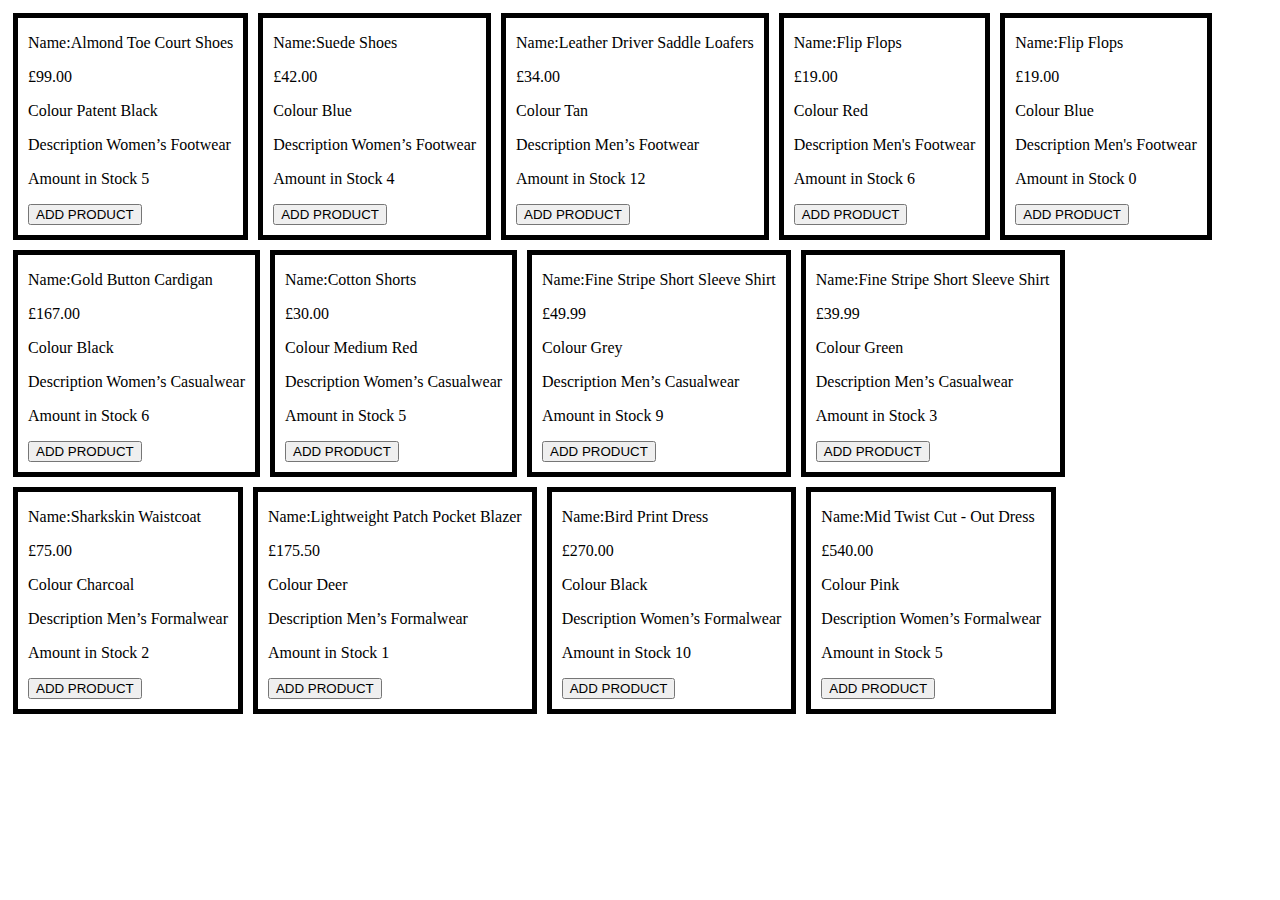
<file: public/index.html>
<!DOCTYPE html>
<html>
  <head>
    <meta charset="utf-8">
    <link rel="stylesheet" type="text/css" href="css/style.css">
    <title>
      Retail Store
    </title>
  </head>

  <body>
    <div id='error'></div>
    <div id='total'></div>
    <div id='vouchers'></div>
    <div id='stock-list'></div>
    <div id='shopping-cart'></div>

    <script type="text/javascript" src="js/StockList.js"></script>
    <script type="text/javascript" src="js/Shop.js"></script>
    <script type="text/javascript" src="js/Product.js"></script>
    <script type="text/javascript" src="js/PromoRules.js"></script>
    <script type="text/javascript" src="js/Main.js"></script>
  </body>
</html>
</file>
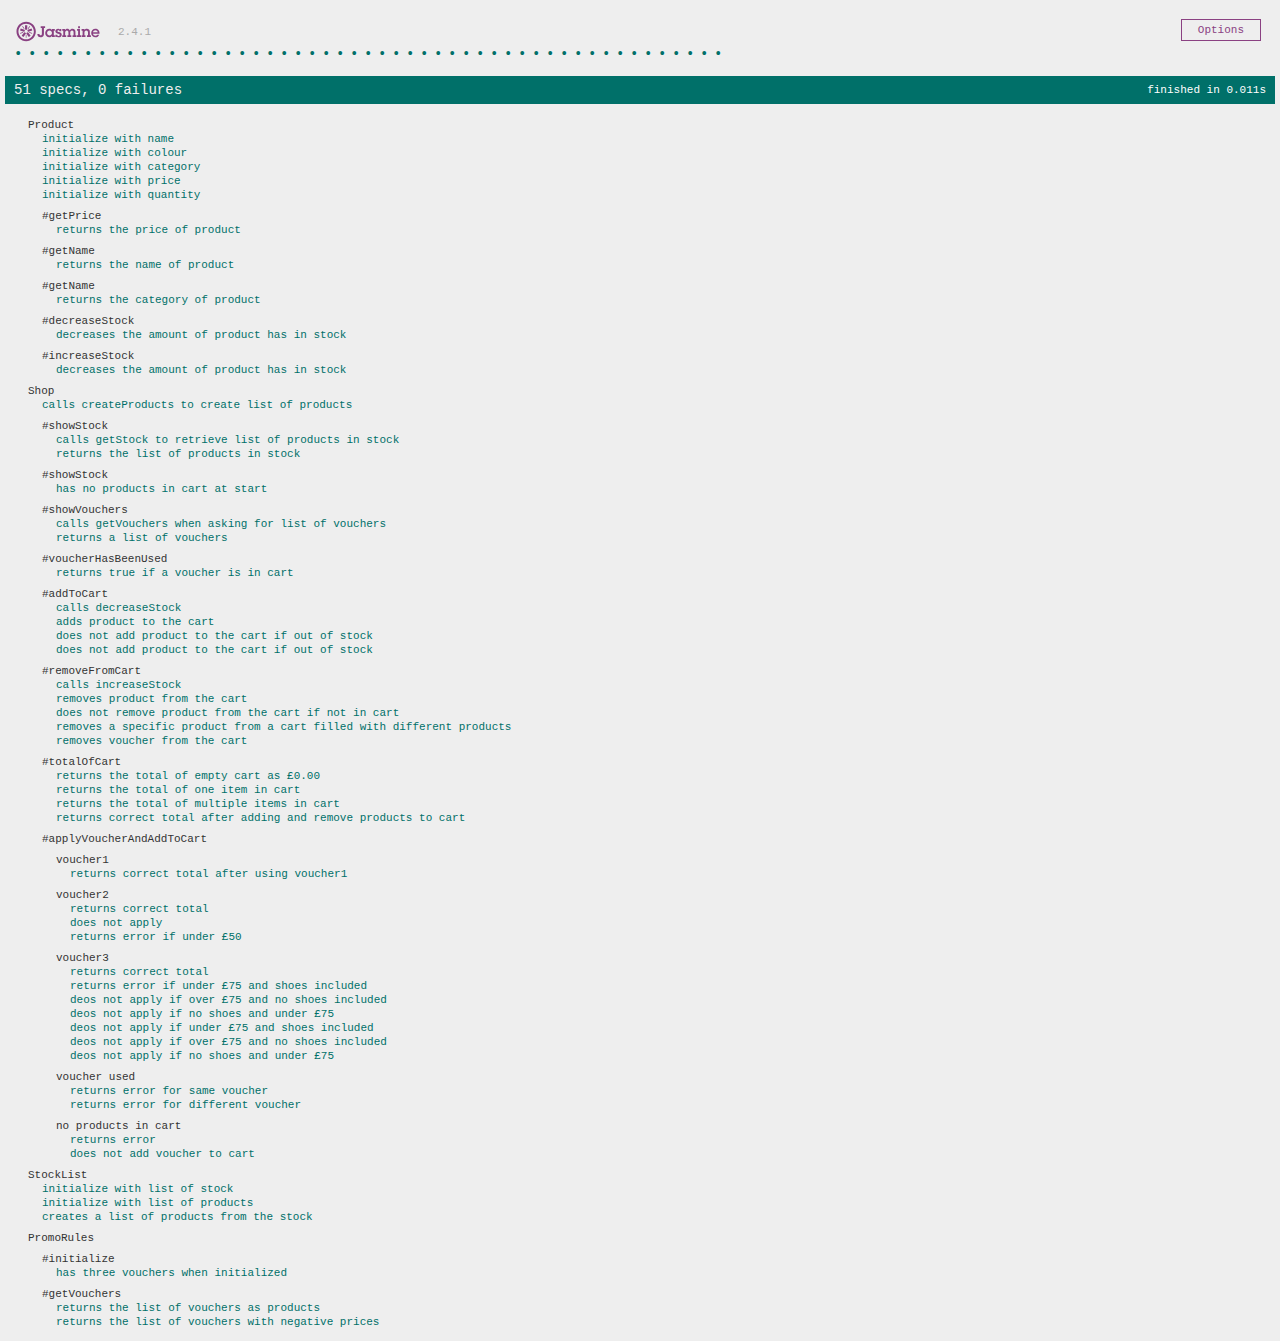
<file: SpecRunner.html>
<!DOCTYPE html>
<html>
<head>
  <meta charset="utf-8">
  <title>Jasmine Spec Runner v2.4.1</title>

  <link rel="shortcut icon" type="image/png" href="lib/jasmine-2.4.1/jasmine_favicon.png">
  <link rel="stylesheet" href="lib/jasmine-2.4.1/jasmine.css">

  <script src="lib/jasmine-2.4.1/jasmine.js"></script>
  <script src="lib/jasmine-2.4.1/jasmine-html.js"></script>
  <script src="lib/jasmine-2.4.1/boot.js"></script>

  <!-- include source files here... -->
  <script src="public/js/Product.js"></script>
  <script src="public/js/Shop.js"></script>
  <script src="public/js/StockList.js"></script>
  <script src="public/js/PromoRules.js"></script>
  <!-- include spec files here... -->
  <script src="spec/ProductSpec.js"></script>
  <script src="spec/ShopSpec.js"></script>
  <script src="spec/StockListSpec.js"></script>
  <script src="spec/PromoRulesSpec.js"></script>

</head>

<body>
</body>
</html>
</file>
<file: public/css/style.css>
.item {
  border: 5px solid black;
  margin: 5px;
  padding-left: 10px;
  padding-bottom: 10px;
  padding-right: 10px;
  display: inline-block;;
}
</file>
<file: lib/jasmine-2.4.1/jasmine.css>
body { overflow-y: scroll; }

.jasmine_html-reporter { background-color: #eee; padding: 5px; margin: -8px; font-size: 11px; font-family: Monaco, "Lucida Console", monospace; line-height: 14px; color: #333; }
.jasmine_html-reporter a { text-decoration: none; }
.jasmine_html-reporter a:hover { text-decoration: underline; }
.jasmine_html-reporter p, .jasmine_html-reporter h1, .jasmine_html-reporter h2, .jasmine_html-reporter h3, .jasmine_html-reporter h4, .jasmine_html-reporter h5, .jasmine_html-reporter h6 { margin: 0; line-height: 14px; }
.jasmine_html-reporter .jasmine-banner, .jasmine_html-reporter .jasmine-symbol-summary, .jasmine_html-reporter .jasmine-summary, .jasmine_html-reporter .jasmine-result-message, .jasmine_html-reporter .jasmine-spec .jasmine-description, .jasmine_html-reporter .jasmine-spec-detail .jasmine-description, .jasmine_html-reporter .jasmine-alert .jasmine-bar, .jasmine_html-reporter .jasmine-stack-trace { padding-left: 9px; padding-right: 9px; }
.jasmine_html-reporter .jasmine-banner { position: relative; }
.jasmine_html-reporter .jasmine-banner .jasmine-title { background: url('[data-uri]') no-repeat; background: url('[data-uri]') no-repeat, none; -moz-background-size: 100%; -o-background-size: 100%; -webkit-background-size: 100%; background-size: 100%; display: block; float: left; width: 90px; height: 25px; }
.jasmine_html-reporter .jasmine-banner .jasmine-version { margin-left: 14px; position: relative; top: 6px; }
.jasmine_html-reporter #jasmine_content { position: fixed; right: 100%; }
.jasmine_html-reporter .jasmine-version { color: #aaa; }
.jasmine_html-reporter .jasmine-banner { margin-top: 14px; }
.jasmine_html-reporter .jasmine-duration { color: #fff; float: right; line-height: 28px; padding-right: 9px; }
.jasmine_html-reporter .jasmine-symbol-summary { overflow: hidden; *zoom: 1; margin: 14px 0; }
.jasmine_html-reporter .jasmine-symbol-summary li { display: inline-block; height: 10px; width: 14px; font-size: 16px; }
.jasmine_html-reporter .jasmine-symbol-summary li.jasmine-passed { font-size: 14px; }
.jasmine_html-reporter .jasmine-symbol-summary li.jasmine-passed:before { color: #007069; content: "\02022"; }
.jasmine_html-reporter .jasmine-symbol-summary li.jasmine-failed { line-height: 9px; }
.jasmine_html-reporter .jasmine-symbol-summary li.jasmine-failed:before { color: #ca3a11; content: "\d7"; font-weight: bold; margin-left: -1px; }
.jasmine_html-reporter .jasmine-symbol-summary li.jasmine-disabled { font-size: 14px; }
.jasmine_html-reporter .jasmine-symbol-summary li.jasmine-disabled:before { color: #bababa; content: "\02022"; }
.jasmine_html-reporter .jasmine-symbol-summary li.jasmine-pending { line-height: 17px; }
.jasmine_html-reporter .jasmine-symbol-summary li.jasmine-pending:before { color: #ba9d37; content: "*"; }
.jasmine_html-reporter .jasmine-symbol-summary li.jasmine-empty { font-size: 14px; }
.jasmine_html-reporter .jasmine-symbol-summary li.jasmine-empty:before { color: #ba9d37; content: "\02022"; }
.jasmine_html-reporter .jasmine-run-options { float: right; margin-right: 5px; border: 1px solid #8a4182; color: #8a4182; position: relative; line-height: 20px; }
.jasmine_html-reporter .jasmine-run-options .jasmine-trigger { cursor: pointer; padding: 8px 16px; }
.jasmine_html-reporter .jasmine-run-options .jasmine-payload { position: absolute; display: none; right: -1px; border: 1px solid #8a4182; background-color: #eee; white-space: nowrap; padding: 4px 8px; }
.jasmine_html-reporter .jasmine-run-options .jasmine-payload.jasmine-open { display: block; }
.jasmine_html-reporter .jasmine-bar { line-height: 28px; font-size: 14px; display: block; color: #eee; }
.jasmine_html-reporter .jasmine-bar.jasmine-failed { background-color: #ca3a11; }
.jasmine_html-reporter .jasmine-bar.jasmine-passed { background-color: #007069; }
.jasmine_html-reporter .jasmine-bar.jasmine-skipped { background-color: #bababa; }
.jasmine_html-reporter .jasmine-bar.jasmine-errored { background-color: #ca3a11; }
.jasmine_html-reporter .jasmine-bar.jasmine-menu { background-color: #fff; color: #aaa; }
.jasmine_html-reporter .jasmine-bar.jasmine-menu a { color: #333; }
.jasmine_html-reporter .jasmine-bar a { color: white; }
.jasmine_html-reporter.jasmine-spec-list .jasmine-bar.jasmine-menu.jasmine-failure-list, .jasmine_html-reporter.jasmine-spec-list .jasmine-results .jasmine-failures { display: none; }
.jasmine_html-reporter.jasmine-failure-list .jasmine-bar.jasmine-menu.jasmine-spec-list, .jasmine_html-reporter.jasmine-failure-list .jasmine-summary { display: none; }
.jasmine_html-reporter .jasmine-results { margin-top: 14px; }
.jasmine_html-reporter .jasmine-summary { margin-top: 14px; }
.jasmine_html-reporter .jasmine-summary ul { list-style-type: none; margin-left: 14px; padding-top: 0; padding-left: 0; }
.jasmine_html-reporter .jasmine-summary ul.jasmine-suite { margin-top: 7px; margin-bottom: 7px; }
.jasmine_html-reporter .jasmine-summary li.jasmine-passed a { color: #007069; }
.jasmine_html-reporter .jasmine-summary li.jasmine-failed a { color: #ca3a11; }
.jasmine_html-reporter .jasmine-summary li.jasmine-empty a { color: #ba9d37; }
.jasmine_html-reporter .jasmine-summary li.jasmine-pending a { color: #ba9d37; }
.jasmine_html-reporter .jasmine-summary li.jasmine-disabled a { color: #bababa; }
.jasmine_html-reporter .jasmine-description + .jasmine-suite { margin-top: 0; }
.jasmine_html-reporter .jasmine-suite { margin-top: 14px; }
.jasmine_html-reporter .jasmine-suite a { color: #333; }
.jasmine_html-reporter .jasmine-failures .jasmine-spec-detail { margin-bottom: 28px; }
.jasmine_html-reporter .jasmine-failures .jasmine-spec-detail .jasmine-description { background-color: #ca3a11; }
.jasmine_html-reporter .jasmine-failures .jasmine-spec-detail .jasmine-description a { color: white; }
.jasmine_html-reporter .jasmine-result-message { padding-top: 14px; color: #333; white-space: pre; }
.jasmine_html-reporter .jasmine-result-message span.jasmine-result { display: block; }
.jasmine_html-reporter .jasmine-stack-trace { margin: 5px 0 0 0; max-height: 224px; overflow: auto; line-height: 18px; color: #666; border: 1px solid #ddd; background: white; white-space: pre; }
</file>
